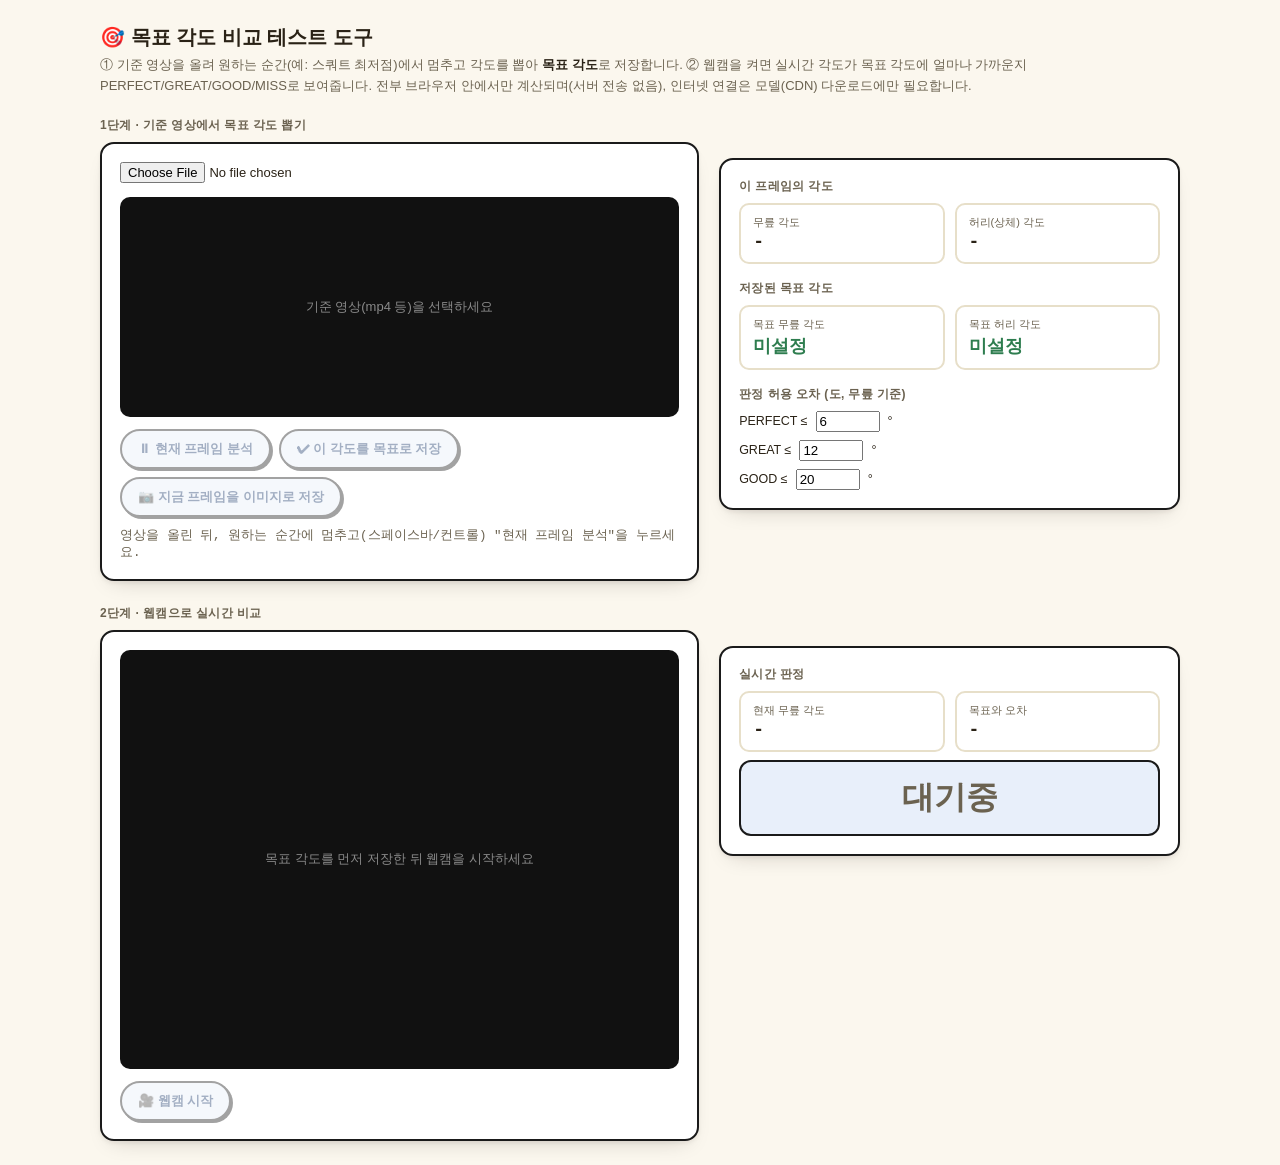
<file: pose-rhythm-test.html>
<!doctype html>
<!-- ============================================================================
     pose-rhythm-test.html — "기준 영상 목표 각도 vs 실시간 웹캠" 비교 테스트 (개발용)
     ----------------------------------------------------------------------------
     index.html의 SPA와는 완전히 독립된 별도 페이지입니다. pose-test.html과 같은 방식
     (MediaPipe Pose Landmarker, CDN 모델, 브라우저 안에서만 실행)을 그대로 쓰되, 다음
     한 가지 아이디어만 검증합니다:

       1) 기준(정답) 영상에서 원하는 순간(예: 스쿼트 최저점)에 멈춰 각도를 뽑아 "목표 각도"로 저장한다.
       2) 실시간 웹캠에서 매 프레임 같은 각도를 계산해 목표 각도와 얼마나 가까운지를
          PERFECT/GREAT/GOOD/MISS 등급 + 오차(도)로 보여준다.

     실시간으로 두 영상의 스켈레톤 전체를 프레임 단위로 비교하는 대신, "목표 각도"라는
     숫자 하나(무릎/허리)만 기준으로 삼는 단순한 방식 — exercise.js의 SQUAT_REFERENCE +
     exGradeRep()과 같은 로직이지만, 하드코딩된 값 대신 영상에서 직접 뽑은 값을 쓴다.
     ============================================================================ -->
<html lang="ko">
<head>
<meta charset="UTF-8">
<meta name="viewport" content="width=device-width, initial-scale=1.0">
<title>목표 각도 비교 테스트 도구</title>
<style>
  :root{
    --bg:#FBF7EE; --ink:#2A2216; --ink-dim:#6B6250; --surface:#fff; --line:#E7DFC9;
    --outline:#1A1A1A; --accent:#1B3A6B; --accent-soft:#E8EFFA; --danger:#B3432B; --good:#2E7D4F;
    --shadow:0 2px 4px rgba(26,20,10,.06), 0 10px 22px -12px rgba(26,20,10,.22);
  }
  *{box-sizing:border-box;}
  body{margin:0;background:var(--bg);color:var(--ink);font-family:-apple-system,"Pretendard",sans-serif;padding:24px;}
  .wrap{max-width:1080px;margin:0 auto;}
  h1{font-size:20px;margin:0 0 4px;}
  .hint{color:var(--ink-dim);font-size:13px;margin:0 0 20px;line-height:1.6;}
  .hint b{color:var(--ink);}
  .step-label{font-size:12px;font-weight:700;color:var(--ink-dim);text-transform:uppercase;letter-spacing:.03em;margin:0 0 8px;}
  .grid{display:grid;grid-template-columns:1.3fr 1fr;gap:20px;align-items:start;}
  @media (max-width:820px){.grid{grid-template-columns:1fr;}}
  .card{background:var(--surface);border:2px solid var(--outline);border-radius:14px;padding:18px;box-shadow:var(--shadow);}
  .card + .card{margin-top:16px;}
  .stage{position:relative;width:100%;background:#111;border-radius:10px;overflow:hidden;min-height:220px;
    display:flex;align-items:center;justify-content:center;}
  .stage video{display:block;width:100%;height:auto;}
  .stage canvas{position:absolute;left:0;top:0;width:100%;height:100%;pointer-events:none;}
  .stage .placeholder{color:#8a8a8a;font-size:13px;padding:40px;text-align:center;}
  input[type=file]{font-size:13px;}
  .status{margin-top:10px;font-size:12.5px;color:var(--ink-dim);font-family:ui-monospace,monospace;}
  .btn{display:inline-flex;align-items:center;gap:6px;padding:9px 16px;border-radius:999px;border:2px solid var(--outline);
    font-size:13px;font-weight:700;cursor:pointer;background:var(--accent-soft);color:var(--accent);box-shadow:2px 2px 0 var(--outline);}
  .btn:disabled{opacity:.4;cursor:not-allowed;}
  .btn:active:not(:disabled){transform:translate(2px,2px);box-shadow:none;}
  .btn-row{display:flex;gap:8px;margin-top:12px;flex-wrap:wrap;}
  .readout{display:grid;grid-template-columns:1fr 1fr;gap:10px;margin-top:4px;}
  .stat{border:2px solid var(--line);border-radius:10px;padding:10px 12px;}
  .stat .lbl{font-size:11px;color:var(--ink-dim);margin-bottom:2px;}
  .stat .val{font-family:ui-monospace,monospace;font-size:18px;font-weight:700;}
  .stat .val.off{color:var(--danger);}
  .stat .val.locked{color:var(--good);}
  .tol-row{display:flex;align-items:center;gap:8px;font-size:12.5px;margin-top:8px;}
  .tol-row input{width:64px;}
  .grade{font-size:32px;font-weight:800;text-align:center;padding:14px;border-radius:12px;border:2px solid var(--outline);margin-top:8px;}
  .grade.PERFECT{color:#fff;background:#2E7D4F;}
  .grade.GREAT{color:#fff;background:#1B3A6B;}
  .grade.GOOD{color:#1A1A1A;background:#E8C34A;}
  .grade.MISS{color:#fff;background:#B3432B;}
  .grade.NONE{color:var(--ink-dim);background:var(--accent-soft);}
</style>
</head>
<body>
<div class="wrap">
  <h1>🎯 목표 각도 비교 테스트 도구</h1>
  <p class="hint">① 기준 영상을 올려 원하는 순간(예: 스쿼트 최저점)에서 멈추고 각도를 뽑아 <b>목표 각도</b>로 저장합니다.
    ② 웹캠을 켜면 실시간 각도가 목표 각도에 얼마나 가까운지 PERFECT/GREAT/GOOD/MISS로 보여줍니다.
    전부 브라우저 안에서만 계산되며(서버 전송 없음), 인터넷 연결은 모델(CDN) 다운로드에만 필요합니다.</p>

  <p class="step-label">1단계 · 기준 영상에서 목표 각도 뽑기</p>
  <div class="grid">
    <div class="card">
      <input type="file" id="ref-file-input" accept="video/*,image/*">
      <div class="stage" id="ref-stage" style="margin-top:14px;">
        <div class="placeholder" id="ref-placeholder">기준 영상(mp4 등)을 선택하세요</div>
      </div>
      <div class="btn-row">
        <button class="btn" id="ref-analyze-btn" disabled>⏸ 현재 프레임 분석</button>
        <button class="btn" id="ref-lock-btn" disabled>✔ 이 각도를 목표로 저장</button>
        <button class="btn" id="ref-snapshot-btn" disabled>📷 지금 프레임을 이미지로 저장</button>
      </div>
      <div class="status" id="ref-status">영상을 올린 뒤, 원하는 순간에 멈추고(스페이스바/컨트롤) "현재 프레임 분석"을 누르세요.</div>
    </div>
    <div class="card">
      <p class="step-label" style="margin-top:0;">이 프레임의 각도</p>
      <div class="readout">
        <div class="stat"><div class="lbl">무릎 각도</div><div class="val" id="ref-knee">-</div></div>
        <div class="stat"><div class="lbl">허리(상체) 각도</div><div class="val" id="ref-torso">-</div></div>
      </div>
      <p class="step-label" style="margin-top:16px;">저장된 목표 각도</p>
      <div class="readout">
        <div class="stat"><div class="lbl">목표 무릎 각도</div><div class="val locked" id="lock-knee">미설정</div></div>
        <div class="stat"><div class="lbl">목표 허리 각도</div><div class="val locked" id="lock-torso">미설정</div></div>
      </div>
      <p class="step-label" style="margin-top:16px;">판정 허용 오차 (도, 무릎 기준)</p>
      <div class="tol-row"><span>PERFECT ≤</span><input type="number" id="tol-perfect" value="6" min="1"><span>°</span></div>
      <div class="tol-row"><span>GREAT ≤</span><input type="number" id="tol-great" value="12" min="1"><span>°</span></div>
      <div class="tol-row"><span>GOOD ≤</span><input type="number" id="tol-good" value="20" min="1"><span>°</span></div>
    </div>
  </div>

  <p class="step-label" style="margin-top:24px;">2단계 · 웹캠으로 실시간 비교</p>
  <div class="grid">
    <div class="card">
      <div class="stage" id="live-stage" style="aspect-ratio:4/3;">
        <div class="placeholder" id="live-placeholder">목표 각도를 먼저 저장한 뒤 웹캠을 시작하세요</div>
        <video id="live-video" autoplay playsinline muted style="display:none;"></video>
        <canvas id="live-canvas"></canvas>
      </div>
      <div class="btn-row">
        <button class="btn" id="live-start-btn" disabled>🎥 웹캠 시작</button>
      </div>
    </div>
    <div class="card">
      <p class="step-label" style="margin-top:0;">실시간 판정</p>
      <div class="readout">
        <div class="stat"><div class="lbl">현재 무릎 각도</div><div class="val" id="live-knee">-</div></div>
        <div class="stat"><div class="lbl">목표와 오차</div><div class="val" id="live-diff">-</div></div>
      </div>
      <div class="grade NONE" id="live-grade">대기중</div>
    </div>
  </div>
</div>

<script>
// file://로 직접 열어도 동작하도록 일반 스크립트로 둔다 — pose-test.html과 동일한 이유.
const VIS_THRESHOLD = 0.55;
const KP = {
  nose:0, lsh:11, rsh:12, lelbow:13, relbow:14, lwrist:15, rwrist:16,
  lhip:23, rhip:24, lknee:25, rknee:26, lank:27, rank:28,
};
const CONNECTIONS = [
  [11,12],[11,13],[13,15],[12,14],[14,16],
  [11,23],[12,24],[23,24],
  [23,25],[25,27],[27,29],[27,31],
  [24,26],[26,28],[28,30],[28,32],
];
const MODEL_URL='https://storage.googleapis.com/mediapipe-models/pose_landmarker/pose_landmarker_lite/float16/1/pose_landmarker_lite.task';
const VISION_CDN='https://cdn.jsdelivr.net/npm/@mediapipe/tasks-vision@0.10.14';

function angleAt(a,b,c){
  const v1x=a.x-b.x, v1y=a.y-b.y, v2x=c.x-b.x, v2y=c.y-b.y;
  const m1=Math.hypot(v1x,v1y), m2=Math.hypot(v2x,v2y);
  if(!m1||!m2) return null;
  let cos=(v1x*v2x+v1y*v2y)/(m1*m2);
  cos=Math.max(-1,Math.min(1,cos));
  return Math.acos(cos)*180/Math.PI;
}
function kneeAngle(landmarks){
  const need=[KP.lhip,KP.rhip,KP.lknee,KP.rknee,KP.lank,KP.rank];
  if(need.some(i=>!landmarks[i] || (landmarks[i].visibility??1)<VIS_THRESHOLD)) return null;
  const l=angleAt(landmarks[KP.lhip],landmarks[KP.lknee],landmarks[KP.lank]);
  const r=angleAt(landmarks[KP.rhip],landmarks[KP.rknee],landmarks[KP.rank]);
  if(l==null && r==null) return null;
  if(l==null) return r;
  if(r==null) return l;
  return (l+r)/2;
}
function torsoAngle(landmarks){
  const need=[KP.lsh,KP.rsh,KP.lhip,KP.rhip,KP.lknee,KP.rknee];
  if(need.some(i=>!landmarks[i] || (landmarks[i].visibility??1)<VIS_THRESHOLD)) return null;
  const l=angleAt(landmarks[KP.lsh],landmarks[KP.lhip],landmarks[KP.lknee]);
  const r=angleAt(landmarks[KP.rsh],landmarks[KP.rhip],landmarks[KP.rknee]);
  if(l==null && r==null) return null;
  if(l==null) return r;
  if(r==null) return l;
  return (l+r)/2;
}
function round(n,d=1){ return n==null?null:Math.round(n*10**d)/10**d; }

function drawSkeleton(canvas,ctx,w,h,landmarks){
  canvas.width=w; canvas.height=h;
  ctx.clearRect(0,0,w,h);
  if(!landmarks) return;
  ctx.strokeStyle='#6FBBEE'; ctx.lineWidth=Math.max(2,w*0.006); ctx.lineCap='round';
  CONNECTIONS.forEach(([a,b])=>{
    const pa=landmarks[a], pb=landmarks[b];
    if(!pa||!pb) return;
    ctx.beginPath(); ctx.moveTo(pa.x*w,pa.y*h); ctx.lineTo(pb.x*w,pb.y*h); ctx.stroke();
  });
  ctx.fillStyle='#F2C14E';
  landmarks.forEach(p=>{
    if(p.visibility!==undefined && p.visibility<VIS_THRESHOLD) return;
    ctx.beginPath(); ctx.arc(p.x*w,p.y*h,Math.max(2.5,w*0.008),0,7); ctx.fill();
  });
}

/* ---------------- 1단계: 기준 영상에서 목표 각도 뽑기 ---------------- */
const refFileInput=document.getElementById('ref-file-input');
const refStage=document.getElementById('ref-stage');
const refPlaceholder=document.getElementById('ref-placeholder');
const refAnalyzeBtn=document.getElementById('ref-analyze-btn');
const refLockBtn=document.getElementById('ref-lock-btn');
const refSnapshotBtn=document.getElementById('ref-snapshot-btn');
const refStatus=document.getElementById('ref-status');
const refKneeEl=document.getElementById('ref-knee');
const refTorsoEl=document.getElementById('ref-torso');
const lockKneeEl=document.getElementById('lock-knee');
const lockTorsoEl=document.getElementById('lock-torso');
const liveStartBtn=document.getElementById('live-start-btn');

let refLandmarker=null; // IMAGE 모드 — 멈춘 프레임을 낱장 사진처럼 분석
let refVideo=null;
let refMediaEl=null; // 실제로 detect()에 넘길 대상 — video면 그대로, gif면 아래 샘플링 캔버스
let refCanvas=null, refCtx=null;
let refSampleCanvas=null, refSampleCtx=null; // gif 전용: "지금 화면에 보이는 프레임"을 계속 옮겨 그려두는 숨은 캔버스
let refGifImg=null;
let refGifRunId=0; // 새 파일 올릴 때마다 증가 — 이전 gif의 그리기 루프를 멈추는 용도
let lastAnalyzedFrame=null; // {kneeAngle, torsoAngle}
let target=null; // {kneeAngle, torsoAngle} — 잠긴 목표값

async function ensureRefLandmarker(){
  if(refLandmarker) return refLandmarker;
  const {PoseLandmarker, FilesetResolver} = await import(VISION_CDN);
  const vision = await FilesetResolver.forVisionTasks(VISION_CDN+'/wasm');
  refLandmarker = await PoseLandmarker.createFromOptions(vision, {
    baseOptions:{ modelAssetPath:MODEL_URL, delegate:'GPU' },
    runningMode:'IMAGE', numPoses:1,
  });
  return refLandmarker;
}

refFileInput.addEventListener('change', async ()=>{
  const file=refFileInput.files[0];
  if(!file) return;
  refStage.innerHTML='';
  refVideo=null;
  refGifImg=null;
  refGifRunId++; // 이전 gif가 있었다면 그 그리기 루프를 멈춤
  const isImage = file.type.startsWith('image/'); // gif도 image/gif라 여기로 옴
  if(isImage){
    // gif는 <video> 태그로 못 열어서 <img>로 처리. gif가 애니메이션 중이면 "분석" 누르는
    // 그 순간 화면에 보이는 프레임이 캡처된다 (video처럼 슬라이더로 정확히 멈추긴 어려움 —
    // 재생/일시정지가 필요하면 GIF를 화면에서 보면서 원하는 동작이 나올 때 바로 분석 버튼을 누르면 됨).
    const img=document.createElement('img');
    img.src=URL.createObjectURL(file);
    img.style.display='block';
    img.style.width='100%';
    await img.decode().catch(()=>{});
    refStage.appendChild(img);
    refGifImg=img;

    // 애니메이션 중인 <img>를 그대로 detect()에 넘기면 브라우저가 내부적으로 "첫 프레임"만
    // 붙잡아서 항상 같은 결과가 나온다. 그래서 화면엔 원본 gif를 그대로 보여주되, 매 프레임마다
    // 숨은 캔버스에 "지금 보이는 화면"을 옮겨 그려두고(refSampleCanvas), 분석은 그 캔버스로 한다.
    refSampleCanvas=document.createElement('canvas');
    refSampleCanvas.width=img.naturalWidth;
    refSampleCanvas.height=img.naturalHeight;
    refSampleCtx=refSampleCanvas.getContext('2d');
    refMediaEl=refSampleCanvas;

    const myRunId=refGifRunId;
    (function sampleLoop(){
      if(myRunId!==refGifRunId) return; // 새 파일이 선택되면 이 루프는 폐기
      refSampleCtx.drawImage(img, 0, 0, refSampleCanvas.width, refSampleCanvas.height);
      requestAnimationFrame(sampleLoop);
    })();

    refStatus.textContent='gif가 재생 중이면, 원하는 동작이 화면에 보이는 순간 "현재 프레임 분석"을 누르세요.';
  } else {
    refVideo=document.createElement('video');
    refVideo.src=URL.createObjectURL(file);
    refVideo.controls=true;
    refVideo.playsInline=true;
    refStage.appendChild(refVideo);
    refMediaEl=refVideo;
    refStatus.textContent='영상을 재생하다가 원하는 순간에 일시정지한 뒤 "현재 프레임 분석"을 누르세요.';
  }
  refCanvas=document.createElement('canvas');
  refStage.appendChild(refCanvas);
  refCtx=refCanvas.getContext('2d');
  refAnalyzeBtn.disabled=false;
  refSnapshotBtn.disabled=false;
});

// 지금 화면에 보이는 프레임을(스켈레톤 오버레이 없이 원본 그대로) PNG로 내려받는다.
// 실루엣 배경제거(밝은 배경→투명 처리)에 쓸 "깨끗한" 정지 이미지가 필요해서 만든 버튼 —
// analyze 버튼이 그리는 refCanvas는 스켈레톤이 덧그려져 있어 그대로 쓸 수 없다.
refSnapshotBtn.addEventListener('click', () => {
  if(!refMediaEl) return;
  const w = refMediaEl.videoWidth || refMediaEl.naturalWidth || refMediaEl.width;
  const h = refMediaEl.videoHeight || refMediaEl.naturalHeight || refMediaEl.height;
  const out = document.createElement('canvas');
  out.width = w; out.height = h;
  out.getContext('2d').drawImage(refMediaEl, 0, 0, w, h);
  out.toBlob((blob) => {
    const a = document.createElement('a');
    a.href = URL.createObjectURL(blob);
    a.download = 'squat-bottom-ref.png';
    a.click();
    URL.revokeObjectURL(a.href);
  }, 'image/png');
});

refAnalyzeBtn.addEventListener('click', async ()=>{
  if(!refMediaEl) return;
  refStatus.textContent='분석 중...';
  const lm=await ensureRefLandmarker();
  const res=lm.detect(refMediaEl);
  const landmarks=res.landmarks && res.landmarks[0];
  const w = refMediaEl.videoWidth || refMediaEl.naturalWidth || refMediaEl.width;
  const h = refMediaEl.videoHeight || refMediaEl.naturalHeight || refMediaEl.height;
  drawSkeleton(refCanvas, refCtx, w, h, landmarks);
  if(!landmarks){
    refStatus.textContent='이 프레임에서 사람을 인식하지 못했습니다. 다른 순간에서 다시 시도하세요.';
    refKneeEl.textContent='-'; refTorsoEl.textContent='-';
    refLockBtn.disabled=true;
    lastAnalyzedFrame=null;
    return;
  }
  const knee=round(kneeAngle(landmarks));
  const torso=round(torsoAngle(landmarks));
  refKneeEl.textContent = knee==null ? '-' : knee+'°';
  refTorsoEl.textContent = torso==null ? '-' : torso+'°';
  lastAnalyzedFrame = {kneeAngle:knee, torsoAngle:torso};
  refLockBtn.disabled = knee==null;
  refStatus.textContent='분석 완료 — 이 순간이 목표 자세라면 "이 각도를 목표로 저장"을 누르세요.';
});

refLockBtn.addEventListener('click', ()=>{
  if(!lastAnalyzedFrame || lastAnalyzedFrame.kneeAngle==null) return;
  target = {...lastAnalyzedFrame};
  lockKneeEl.textContent=target.kneeAngle+'°';
  lockKneeEl.classList.add('locked');
  lockTorsoEl.textContent = target.torsoAngle==null ? '미인식' : target.torsoAngle+'°';
  liveStartBtn.disabled=false;
  refStatus.textContent='목표 각도가 저장되었습니다. 2단계에서 웹캠을 시작하세요.';
});

/* ---------------- 2단계: 웹캠 실시간 비교 ---------------- */
const liveVideo=document.getElementById('live-video');
const liveCanvas=document.getElementById('live-canvas');
const liveCtx=liveCanvas.getContext('2d');
const livePlaceholder=document.getElementById('live-placeholder');
const liveKneeEl=document.getElementById('live-knee');
const liveDiffEl=document.getElementById('live-diff');
const liveGradeEl=document.getElementById('live-grade');
const tolPerfectEl=document.getElementById('tol-perfect');
const tolGreatEl=document.getElementById('tol-great');
const tolGoodEl=document.getElementById('tol-good');

let liveLandmarker=null; // VIDEO 모드 — 실시간 스트림 프레임마다 호출
let liveLastVideoTime=-1;
let liveRAF=null;

function gradeFromDiff(diff){
  if(diff==null) return 'NONE';
  const p=Number(tolPerfectEl.value)||6, g=Number(tolGreatEl.value)||12, go=Number(tolGoodEl.value)||20;
  if(diff<=p) return 'PERFECT';
  if(diff<=g) return 'GREAT';
  if(diff<=go) return 'GOOD';
  return 'MISS';
}

liveStartBtn.addEventListener('click', async ()=>{
  liveStartBtn.disabled=true;
  liveStartBtn.textContent='로딩 중...';
  try{
    if(!liveLandmarker){
      const {PoseLandmarker, FilesetResolver} = await import(VISION_CDN);
      const vision = await FilesetResolver.forVisionTasks(VISION_CDN+'/wasm');
      liveLandmarker = await PoseLandmarker.createFromOptions(vision, {
        baseOptions:{ modelAssetPath:MODEL_URL, delegate:'GPU' },
        runningMode:'VIDEO', numPoses:1,
      });
    }
    const stream=await navigator.mediaDevices.getUserMedia({video:{facingMode:'user'}, audio:false});
    liveVideo.srcObject=stream;
    liveVideo.style.display='block';
    livePlaceholder.style.display='none';
    liveStartBtn.textContent='웹캠 사용 중';
    loop();
  }catch(err){
    livePlaceholder.textContent='웹캠을 사용할 수 없습니다: '+(err && err.message ? err.message : String(err));
    liveStartBtn.disabled=false;
    liveStartBtn.textContent='🎥 웹캠 시작';
  }
});

function loop(){
  liveRAF=requestAnimationFrame(loop);
  if(liveVideo.readyState<2 || liveVideo.currentTime===liveLastVideoTime) return;
  liveLastVideoTime=liveVideo.currentTime;
  const res=liveLandmarker.detectForVideo(liveVideo, performance.now());
  const landmarks=res.landmarks && res.landmarks[0];
  drawSkeleton(liveCanvas, liveCtx, liveVideo.videoWidth, liveVideo.videoHeight, landmarks);
  if(!landmarks || !target){
    liveKneeEl.textContent='-'; liveDiffEl.textContent='-';
    liveGradeEl.textContent='대기중'; liveGradeEl.className='grade NONE';
    return;
  }
  const knee=kneeAngle(landmarks);
  if(knee==null){
    liveKneeEl.textContent='인식 안됨'; liveDiffEl.textContent='-';
    liveGradeEl.textContent='대기중'; liveGradeEl.className='grade NONE';
    return;
  }
  const diff=Math.abs(knee-target.kneeAngle);
  const grade=gradeFromDiff(diff);
  liveKneeEl.textContent=round(knee)+'°';
  liveDiffEl.textContent=round(diff)+'°';
  liveGradeEl.textContent=grade==='NONE' ? '대기중' : grade;
  liveGradeEl.className='grade '+grade;
}
</script>
</body>
</html>
</file>
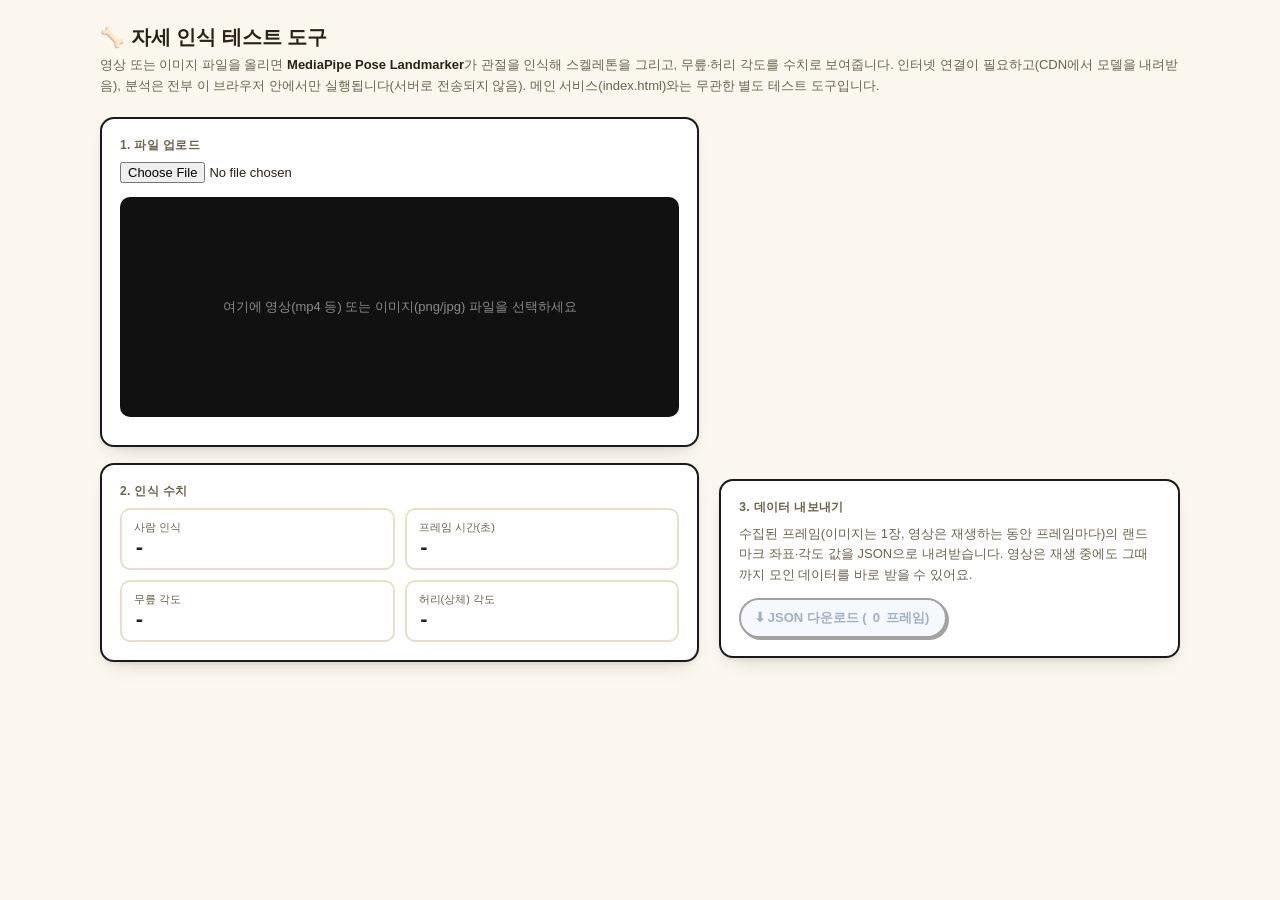
<file: pose-test.html>
<!doctype html>
<!-- ============================================================================
     pose-test.html — MediaPipe 자세 인식 테스트 도구 (개발용, 메인 앱과 분리)
     ----------------------------------------------------------------------------
     index.html의 SPA(state.js/router.js 등)와는 완전히 독립된 별도 페이지입니다.
     영상(mp4 등) 또는 이미지(png/jpg) 파일을 올리면 MediaPipe Pose Landmarker로
     관절 좌표를 뽑아 스켈레톤 오버레이 + 각도 수치를 보여주고, 전체 프레임 데이터를
     JSON으로 내려받을 수 있습니다. js/calibration.js·js/exercise.js와 같은 CDN
     모델(@mediapipe/tasks-vision@0.10.14, pose_landmarker_lite)을 그대로 사용하고,
     무릎·허리 각도 계산식도 exercise.js의 exAngleAt/exKneeAngle/exTorsoAngle과 동일합니다.
     ============================================================================ -->
<html lang="ko">
<head>
<meta charset="UTF-8">
<meta name="viewport" content="width=device-width, initial-scale=1.0">
<title>자세 인식 테스트 도구</title>
<style>
  :root{
    --bg:#FBF7EE; --ink:#2A2216; --ink-dim:#6B6250; --surface:#fff; --line:#E7DFC9;
    --outline:#1A1A1A; --accent:#1B3A6B; --accent-soft:#E8EFFA; --danger:#B3432B;
    --shadow:0 2px 4px rgba(26,20,10,.06), 0 10px 22px -12px rgba(26,20,10,.22);
  }
  *{box-sizing:border-box;}
  body{margin:0;background:var(--bg);color:var(--ink);font-family:-apple-system,"Pretendard",sans-serif;padding:24px;}
  .wrap{max-width:1080px;margin:0 auto;}
  h1{font-size:20px;margin:0 0 4px;}
  .hint{color:var(--ink-dim);font-size:13px;margin:0 0 20px;line-height:1.6;}
  .hint b{color:var(--ink);}
  .grid{display:grid;grid-template-columns:1.3fr 1fr;gap:20px;align-items:start;}
  @media (max-width:820px){.grid{grid-template-columns:1fr;}}
  .card{background:var(--surface);border:2px solid var(--outline);border-radius:14px;padding:18px;box-shadow:var(--shadow);}
  .card + .card{margin-top:16px;}
  .stage{position:relative;width:100%;background:#111;border-radius:10px;overflow:hidden;min-height:220px;
    display:flex;align-items:center;justify-content:center;}
  .stage video, .stage img{display:block;width:100%;height:auto;}
  .stage canvas{position:absolute;left:0;top:0;width:100%;height:100%;pointer-events:none;}
  .stage .placeholder{color:#8a8a8a;font-size:13px;padding:40px;text-align:center;}
  input[type=file]{font-size:13px;}
  .status{margin-top:10px;font-size:12.5px;color:var(--ink-dim);font-family:ui-monospace,monospace;}
  .btn{display:inline-flex;align-items:center;gap:6px;padding:9px 16px;border-radius:999px;border:2px solid var(--outline);
    font-size:13px;font-weight:700;cursor:pointer;background:var(--accent-soft);color:var(--accent);box-shadow:2px 2px 0 var(--outline);}
  .btn:disabled{opacity:.4;cursor:not-allowed;}
  .btn:active:not(:disabled){transform:translate(2px,2px);box-shadow:none;}
  .readout{display:grid;grid-template-columns:1fr 1fr;gap:10px;margin-top:4px;}
  .stat{border:2px solid var(--line);border-radius:10px;padding:10px 12px;}
  .stat .lbl{font-size:11px;color:var(--ink-dim);margin-bottom:2px;}
  .stat .val{font-family:ui-monospace,monospace;font-size:18px;font-weight:700;}
  .stat .val.off{color:var(--danger);}
  .section-label{font-size:12px;font-weight:700;color:var(--ink-dim);text-transform:uppercase;letter-spacing:.03em;margin:0 0 8px;}
</style>
</head>
<body>
<div class="wrap">
  <h1>🦴 자세 인식 테스트 도구</h1>
  <p class="hint">영상 또는 이미지 파일을 올리면 <b>MediaPipe Pose Landmarker</b>가 관절을 인식해 스켈레톤을 그리고,
    무릎·허리 각도를 수치로 보여줍니다. 인터넷 연결이 필요하고(CDN에서 모델을 내려받음), 분석은 전부 이 브라우저
    안에서만 실행됩니다(서버로 전송되지 않음). 메인 서비스(index.html)와는 무관한 별도 테스트 도구입니다.</p>

  <div class="grid">
    <div class="card">
      <p class="section-label">1. 파일 업로드</p>
      <input type="file" id="file-input" accept="image/*,video/*">
      <div class="stage" id="stage" style="margin-top:14px;">
        <div class="placeholder" id="placeholder">여기에 영상(mp4 등) 또는 이미지(png/jpg) 파일을 선택하세요</div>
      </div>
      <div class="status" id="status"></div>
    </div>
  </div>

  <div class="grid" style="margin-top:16px;">
    <div class="card">
      <p class="section-label">2. 인식 수치</p>
      <div class="readout">
        <div class="stat"><div class="lbl">사람 인식</div><div class="val" id="v-detected">-</div></div>
        <div class="stat"><div class="lbl">프레임 시간(초)</div><div class="val" id="v-time">-</div></div>
        <div class="stat"><div class="lbl">무릎 각도</div><div class="val" id="v-knee">-</div></div>
        <div class="stat"><div class="lbl">허리(상체) 각도</div><div class="val" id="v-torso">-</div></div>
      </div>
    </div>
    <div class="card">
      <p class="section-label">3. 데이터 내보내기</p>
      <p class="hint" style="margin-bottom:12px;">수집된 프레임(이미지는 1장, 영상은 재생하는 동안 프레임마다)의 랜드마크
        좌표·각도 값을 JSON으로 내려받습니다. 영상은 재생 중에도 그때까지 모인 데이터를 바로 받을 수 있어요.</p>
      <button class="btn" id="download-btn" disabled>⬇ JSON 다운로드 (<span id="frame-count">0</span>프레임)</button>
    </div>
  </div>
</div>

<script>
// file://로 직접 열어도 동작하도록 일반 스크립트로 둔다(type="module"은 브라우저에 따라
// file:// 프로토콜에서 CORS로 막힌다) — 동적 import()는 일반 스크립트 안에서도 쓸 수 있다.
const CAL_VIS_THRESHOLD = 0.55;
const CAL_KEYPOINT_IDX = {
  nose:0, lsh:11, rsh:12, lelbow:13, relbow:14, lwrist:15, rwrist:16,
  lhip:23, rhip:24, lknee:25, rknee:26, lank:27, rank:28,
};
const CAL_CONNECTIONS = [
  [11,12],[11,13],[13,15],[12,14],[14,16],
  [11,23],[12,24],[23,24],
  [23,25],[25,27],[27,29],[27,31],
  [24,26],[26,28],[28,30],[28,32],
];
const MODEL_URL='https://storage.googleapis.com/mediapipe-models/pose_landmarker/pose_landmarker_lite/float16/1/pose_landmarker_lite.task';
const VISION_CDN='https://cdn.jsdelivr.net/npm/@mediapipe/tasks-vision@0.10.14';

function angleAt(a,b,c){
  const v1x=a.x-b.x, v1y=a.y-b.y, v2x=c.x-b.x, v2y=c.y-b.y;
  const m1=Math.hypot(v1x,v1y), m2=Math.hypot(v2x,v2y);
  if(!m1||!m2) return null;
  let cos=(v1x*v2x+v1y*v2y)/(m1*m2);
  cos=Math.max(-1,Math.min(1,cos));
  return Math.acos(cos)*180/Math.PI;
}
function kneeAngle(landmarks){
  const idx=CAL_KEYPOINT_IDX;
  const need=[idx.lhip,idx.rhip,idx.lknee,idx.rknee,idx.lank,idx.rank];
  if(need.some(i=>!landmarks[i] || (landmarks[i].visibility??1)<CAL_VIS_THRESHOLD)) return null;
  const l=angleAt(landmarks[idx.lhip],landmarks[idx.lknee],landmarks[idx.lank]);
  const r=angleAt(landmarks[idx.rhip],landmarks[idx.rknee],landmarks[idx.rank]);
  if(l==null && r==null) return null;
  if(l==null) return r;
  if(r==null) return l;
  return (l+r)/2;
}
function torsoAngle(landmarks){
  const idx=CAL_KEYPOINT_IDX;
  const need=[idx.lsh,idx.rsh,idx.lhip,idx.rhip,idx.lknee,idx.rknee];
  if(need.some(i=>!landmarks[i] || (landmarks[i].visibility??1)<CAL_VIS_THRESHOLD)) return null;
  const l=angleAt(landmarks[idx.lsh],landmarks[idx.lhip],landmarks[idx.lknee]);
  const r=angleAt(landmarks[idx.rsh],landmarks[idx.rhip],landmarks[idx.rknee]);
  if(l==null && r==null) return null;
  if(l==null) return r;
  if(r==null) return l;
  return (l+r)/2;
}
function round(n,d=1){ return n==null?null:Math.round(n*10**d)/10**d; }

const fileInput=document.getElementById('file-input');
const stage=document.getElementById('stage');
const statusEl=document.getElementById('status');
const downloadBtn=document.getElementById('download-btn');
const frameCountEl=document.getElementById('frame-count');
const vDetected=document.getElementById('v-detected');
const vTime=document.getElementById('v-time');
const vKnee=document.getElementById('v-knee');
const vTorso=document.getElementById('v-torso');

let landmarker=null, landmarkerMode=null;
let canvas=null, ctx=null;
let runId=0; // 새 파일을 올릴 때마다 증가 — 이전 영상의 재생/분석 루프를 정지시키는 용도
let collected=[];
let sourceMeta={ fileName:null, type:null };

async function ensureLandmarker(runningMode){
  if(landmarker && landmarkerMode===runningMode) return landmarker;
  const {PoseLandmarker, FilesetResolver} = await import(VISION_CDN);
  const vision = await FilesetResolver.forVisionTasks(VISION_CDN+'/wasm');
  landmarker = await PoseLandmarker.createFromOptions(vision, {
    baseOptions:{ modelAssetPath:MODEL_URL, delegate:'GPU' },
    runningMode, numPoses:1,
  });
  landmarkerMode=runningMode;
  return landmarker;
}

function setStatus(msg){ statusEl.textContent=msg; }

function setupStage(mediaEl){
  stage.innerHTML='';
  stage.appendChild(mediaEl);
  canvas=document.createElement('canvas');
  stage.appendChild(canvas);
  ctx=canvas.getContext('2d');
}

function drawSkeleton(w,h,landmarks){
  canvas.width=w; canvas.height=h;
  ctx.clearRect(0,0,w,h);
  if(!landmarks) return;
  ctx.strokeStyle='#6FBBEE'; ctx.lineWidth=Math.max(2,w*0.006); ctx.lineCap='round';
  CAL_CONNECTIONS.forEach(([a,b])=>{
    const pa=landmarks[a], pb=landmarks[b];
    if(!pa||!pb) return;
    ctx.beginPath(); ctx.moveTo(pa.x*w,pa.y*h); ctx.lineTo(pb.x*w,pb.y*h); ctx.stroke();
  });
  ctx.fillStyle='#F2C14E';
  landmarks.forEach(p=>{
    if(p.visibility!==undefined && p.visibility<CAL_VIS_THRESHOLD) return;
    ctx.beginPath(); ctx.arc(p.x*w,p.y*h,Math.max(2.5,w*0.008),0,7); ctx.fill();
  });
}

function frameData(t, landmarks){
  return {
    t: round(t,3),
    detected: !!landmarks,
    kneeAngle: landmarks ? round(kneeAngle(landmarks)) : null,
    torsoAngle: landmarks ? round(torsoAngle(landmarks)) : null,
    landmarks: landmarks ? landmarks.map(p=>({x:round(p.x,4),y:round(p.y,4),z:round(p.z,4),visibility:p.visibility!=null?round(p.visibility,4):null})) : null,
  };
}

function updateReadout(frame){
  vDetected.textContent = frame.detected ? '인식됨' : '인식 안 됨';
  vDetected.className = 'val'+(frame.detected?'':' off');
  vTime.textContent = frame.t==null ? '-' : frame.t;
  vKnee.textContent = frame.kneeAngle==null ? '-' : frame.kneeAngle+'°';
  vTorso.textContent = frame.torsoAngle==null ? '-' : frame.torsoAngle+'°';
}

function pushFrame(frame){
  collected.push(frame);
  frameCountEl.textContent=collected.length;
  downloadBtn.disabled=collected.length===0;
  updateReadout(frame);
}

async function runImage(file){
  setStatus('모델 로딩 중...');
  const lm=await ensureLandmarker('IMAGE');
  const img=new Image();
  img.src=URL.createObjectURL(file);
  await img.decode();
  setupStage(img);
  const w=img.naturalWidth, h=img.naturalHeight;
  setStatus('분석 중...');
  const res=lm.detect(img);
  const landmarks=res.landmarks && res.landmarks[0];
  drawSkeleton(w,h,landmarks);
  pushFrame(frameData(0, landmarks));
  setStatus(landmarks ? '완료 — 이미지 1장 분석됨' : '완료 — 이 이미지에서 사람을 인식하지 못했습니다');
}

async function runVideo(file){
  setStatus('모델 로딩 중...');
  const lm=await ensureLandmarker('VIDEO');
  const myRunId=runId;
  const video=document.createElement('video');
  video.src=URL.createObjectURL(file);
  video.muted=true; video.playsInline=true; video.controls=true; video.loop=false;
  await new Promise(res=>{ video.onloadedmetadata=res; });
  if(myRunId!==runId) return; // 로딩되는 사이 다른 파일이 선택된 경우
  setupStage(video);
  video.play();
  setStatus('분석 중... (영상이 재생되는 동안 프레임마다 인식합니다)');
  let lastVideoTime=-1;
  function loop(){
    if(myRunId!==runId) return; // 새 파일이 선택되어 이 루프는 폐기
    requestAnimationFrame(loop);
    if(video.readyState<2 || video.currentTime===lastVideoTime) return;
    lastVideoTime=video.currentTime;
    const res=lm.detectForVideo(video, performance.now());
    const landmarks=res.landmarks && res.landmarks[0];
    drawSkeleton(video.videoWidth, video.videoHeight, landmarks);
    pushFrame(frameData(video.currentTime, landmarks));
    if(video.ended) setStatus(`완료 — 총 ${collected.length}프레임 수집됨`);
  }
  loop();
}

fileInput.addEventListener('change', async ()=>{
  const file=fileInput.files[0];
  if(!file) return;
  runId++;
  collected=[];
  sourceMeta={ fileName:file.name, type:file.type };
  frameCountEl.textContent='0';
  downloadBtn.disabled=true;
  vDetected.textContent='-'; vDetected.className='val';
  vTime.textContent='-'; vKnee.textContent='-'; vTorso.textContent='-';
  try{
    if(file.type.startsWith('image/')) await runImage(file);
    else if(file.type.startsWith('video/')) await runVideo(file);
    else{ setStatus('이미지 또는 영상 파일만 지원합니다'); stage.innerHTML='<div class="placeholder">지원하지 않는 파일 형식입니다</div>'; }
  }catch(err){
    setStatus('오류: '+(err && err.message ? err.message : String(err)));
  }
});

downloadBtn.addEventListener('click', ()=>{
  const payload={ file:sourceMeta, exportedAt:new Date().toISOString(), frames:collected };
  const blob=new Blob([JSON.stringify(payload,null,2)], {type:'application/json'});
  const url=URL.createObjectURL(blob);
  const a=document.createElement('a');
  a.href=url;
  a.download=(sourceMeta.fileName||'pose-data').replace(/\.[^.]+$/,'')+'.pose.json';
  document.body.appendChild(a); a.click(); a.remove();
  URL.revokeObjectURL(url);
});
</script>
</body>
</html>
</file>
